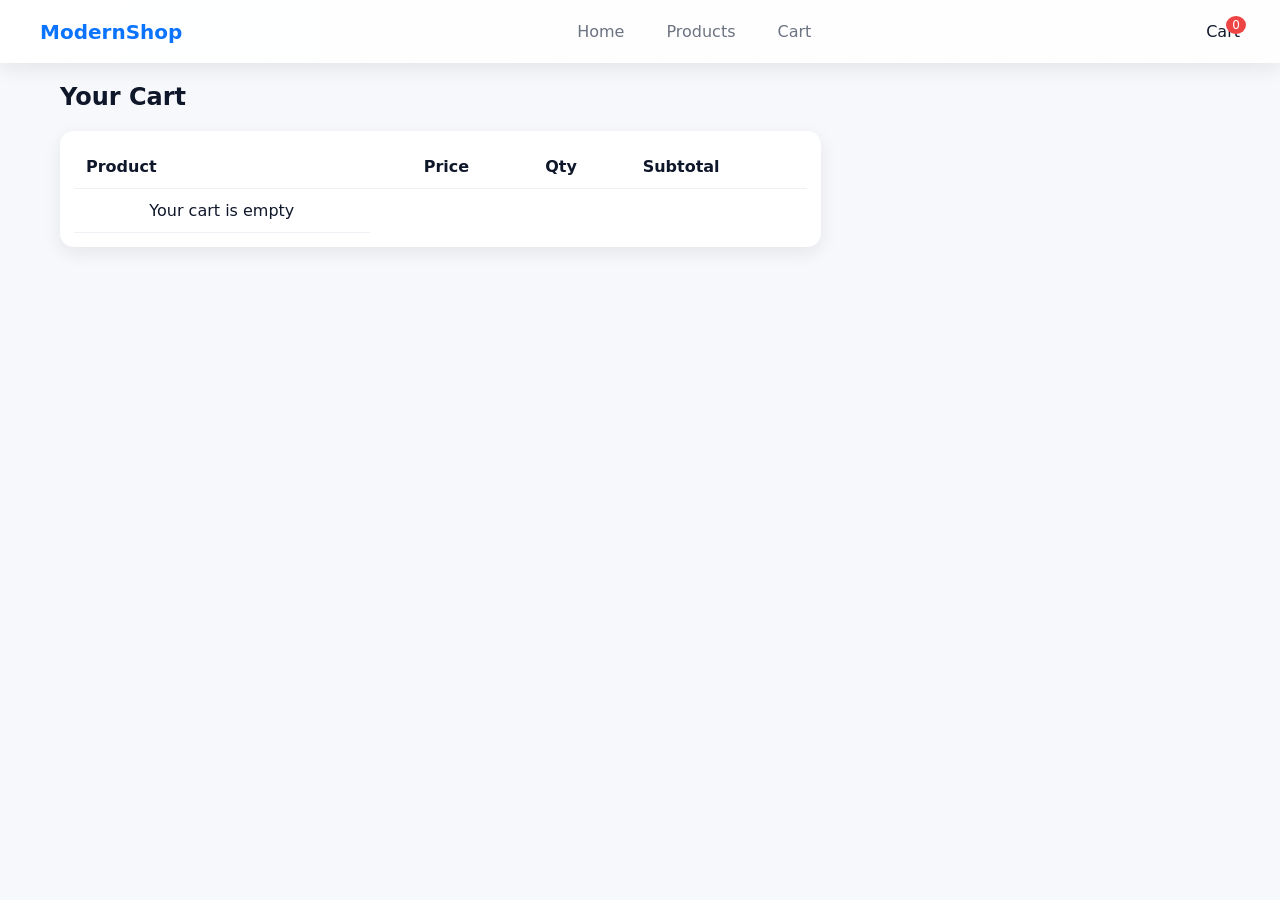
<file: CJA Website/cart.html>
<!doctype html>
<html lang="en">
<head>
   <script src="https://assets.adobedtm.com/21b53c73144b/8a77d14a13e7/launch-238e2ed2324d.min.js" async></script>
  <meta charset="utf-8">
  <meta name="viewport" content="width=device-width,initial-scale=1">
  <title>Cart - Modern Shop</title>
  <link rel="stylesheet" href="assets/css/style.css">
</head>
<body>
  <header class="site-header">
    <div class="container nav">
      <div class="logo">ModernShop</div>
      <nav class="nav-links"><a href="index.html">Home</a><a href="products.html">Products</a><a href="cart.html">Cart</a></nav>
      <div class="nav-actions"><div class="cart-btn"><a href="cart.html">Cart</a><span class="cart-count">0</span></div><button class="hamburger">☰</button></div>
    </div>
  </header>
  <main class="container">
    <h2>Your Cart</h2>
    <div style="display:grid;grid-template-columns:2fr 1fr;gap:18px">
      <div class="card">
        <table class="cart-table"><thead><tr><th>Product</th><th></th><th>Price</th><th>Qty</th><th>Subtotal</th></tr></thead>
          <tbody id="cart-body"></tbody></table>
      </div>
      <div id="cart-summary"></div>
    </div>
    <script src="assets/js/products.js"></script>
    <script src="assets/js/app.js"></script>
    <script src="assets/js/cart.js"></script>
  </main>
  <div id="toast-container"></div>
</body>
</html>
</file>
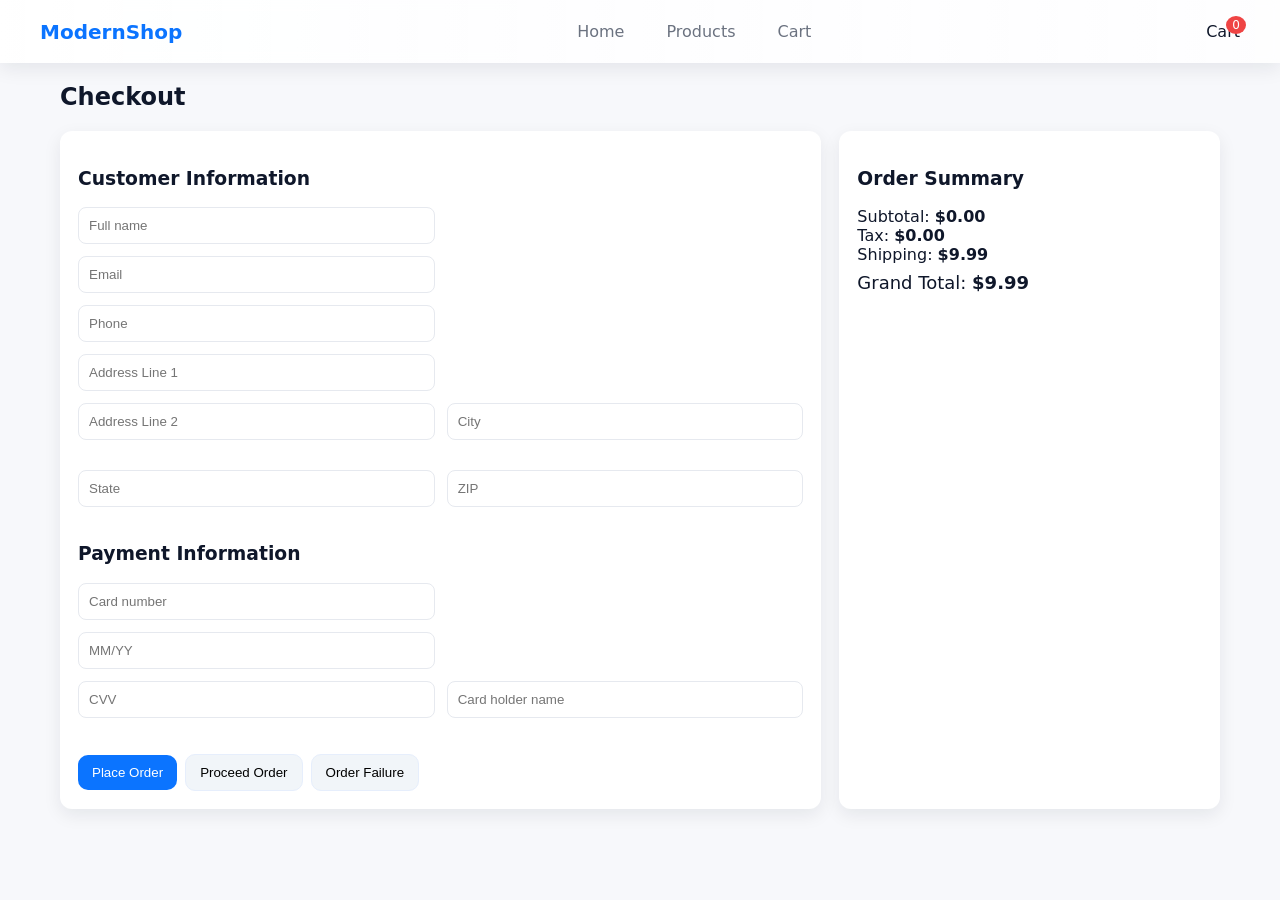
<file: CJA Website/checkout.html>
<!doctype html>
<html lang="en">
<head>
   <script src="https://assets.adobedtm.com/21b53c73144b/8a77d14a13e7/launch-238e2ed2324d.min.js" async></script>
  <meta charset="utf-8">
  <meta name="viewport" content="width=device-width,initial-scale=1">
  <title>Checkout - Modern Shop</title>
  <link rel="stylesheet" href="assets/css/style.css">
</head>
<body>
  <header class="site-header">
    <div class="container nav">
      <div class="logo">ModernShop</div>
      <nav class="nav-links"><a href="index.html">Home</a><a href="products.html">Products</a><a href="cart.html">Cart</a></nav>
      <div class="nav-actions"><div class="cart-btn"><a href="cart.html">Cart</a><span class="cart-count">0</span></div><button class="hamburger">☰</button></div>
    </div>
  </header>

  <main class="container">
    <h2>Checkout</h2>
    <div style="display:grid;grid-template-columns:2fr 1fr;gap:18px">
      <form id="checkout-form" class="form">
        <h3>Customer Information</h3>
        <div class="form-row"><input class="input" name="fullname" placeholder="Full name"><div class="error" data-error="fullname"></div><input class="input" name="email" placeholder="Email"><div class="error" data-error="email"></div></div>
        <div style="height:12px"></div>
        <div class="form-row"><input class="input" name="phone" placeholder="Phone"><div class="error" data-error="phone"></div><input class="input" name="address1" placeholder="Address Line 1"><div class="error" data-error="address1"></div></div>
        <div class="form-row" style="margin-top:12px"><input class="input" name="address2" placeholder="Address Line 2"><input class="input" name="city" placeholder="City"><div class="error" data-error="city"></div></div>
        <div class="form-row" style="margin-top:12px"><input class="input" name="state" placeholder="State"><input class="input" name="zip" placeholder="ZIP"><div class="error" data-error="zip"></div></div>
        <h3 style="margin-top:18px">Payment Information</h3>
        <div class="form-row"><input class="input" name="card" placeholder="Card number"><div class="error" data-error="card"></div><input class="input" name="expiry" placeholder="MM/YY"><div class="error" data-error="expiry"></div></div>
        <div class="form-row" style="margin-top:12px"><input class="input" name="cvv" placeholder="CVV"><input class="input" name="cardname" placeholder="Card holder name"><div class="error" data-error="cvv"></div></div>
        <div style="margin-top:18px;display:flex;gap:8px;align-items:center">
          <button id="place-order-btn" class="btn btn-primary" type="submit">Place Order</button>
          <button id="proceed-order" type="button" class="btn btn-secondary">Proceed Order</button>
          <button id="order-failure-btn" type="button" class="btn btn-secondary">Order Failure</button>
        </div>
      </form>
<script>
/* Adobe Client Data Layer */
window.adobeDataLayer = window.adobeDataLayer || [];

document.addEventListener("DOMContentLoaded", function () {

    const checkoutForm = document.getElementById("checkout-form");

    if (!checkoutForm) return;

    checkoutForm.addEventListener("submit", function (e) {

        // Capture form values
        const fullName = document.querySelector('[name="fullname"]')?.value.trim() || "";
        const email = document.querySelector('[name="email"]')?.value.trim() || "";
        const mobileNo = document.querySelector('[name="phone"]')?.value.trim() || "";

        // Create Lead Object
        const leadData = {
            fullName: fullName,
            email: email,
            mobileNo: mobileNo,
            timestamp: new Date().toISOString()
        };

        // Store in Session Storage
        sessionStorage.setItem("leadData", JSON.stringify(leadData))
        sessionStorage.setItem("fullName", fullName);
        sessionStorage.setItem("email", email);
        sessionStorage.setItem("mobileNo", mobileNo);

        // Push to Adobe Data Layer
        window.adobeDataLayer.push({
            event: "checkoutLeadCaptured",
            
                fullName: fullName,
                email: email,
                mobileNo: mobileNo,
                platform:'Online'
            
        });

        console.log("Lead Data Stored:", leadData);
        console.log("Adobe Data Layer:", window.adobeDataLayer);
    });

});
</script>
      <aside class="form">
        <h3>Order Summary</h3>
        <div id="order-list" style="margin-bottom:12px"></div>
        <div id="order-totals"></div>
      </aside>
    </div>
    <script src="assets/js/products.js"></script>
    <script src="assets/js/app.js"></script>
    <script src="assets/js/checkout.js"></script>
  </main>
  <div id="toast-container"></div>
</body>
</html>
</file>
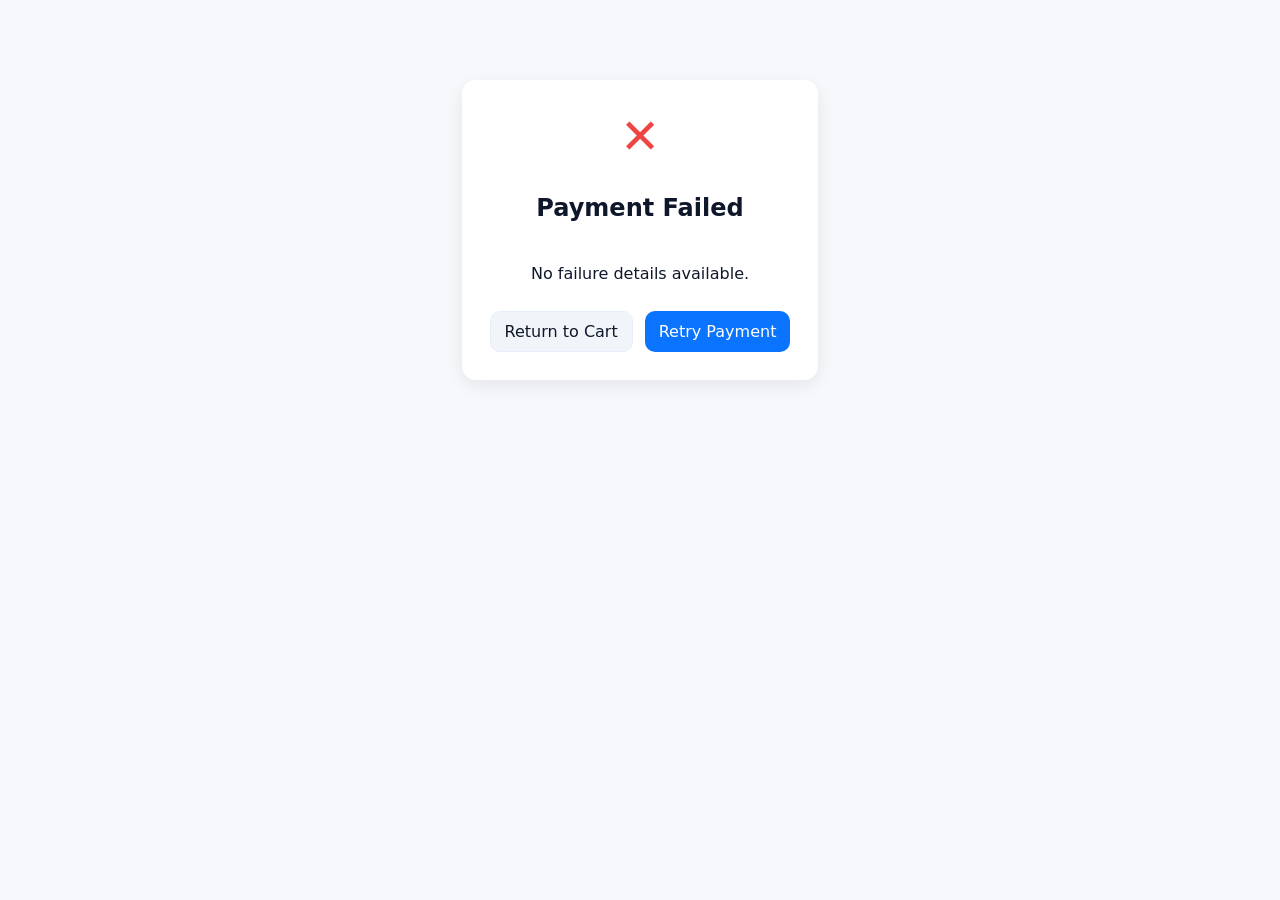
<file: CJA Website/order-failure.html>
<!doctype html>
<html lang="en">
<head>
   <script src="https://assets.adobedtm.com/21b53c73144b/8a77d14a13e7/launch-238e2ed2324d.min.js" async></script>
  <meta charset="utf-8">
  <meta name="viewport" content="width=device-width,initial-scale=1">
  <title>Order Failed - Modern Shop</title>
  <link rel="stylesheet" href="assets/css/style.css">
</head>
<body>
  <main class="container center" style="padding:80px 0;flex-direction:column">
    <div class="card center" style="max-width:720px;padding:28px">
      <div style="font-size:48px;color:var(--danger)">✕</div>
      <h2>Payment Failed</h2>
      <div id="fail-info" style="margin-top:12px"></div>
      <div style="margin-top:18px;display:flex;gap:12px"><a href="cart.html" class="btn btn-secondary">Return to Cart</a><a href="checkout.html" id="retry-btn" class="btn btn-primary">Retry Payment</a></div>
    </div>
  </main>
  <script>
    const raw = localStorage.getItem('last_order_failure');
    const el = document.getElementById('fail-info');
    if(!raw) el.innerHTML='No failure details available.'; else {
      const f = JSON.parse(raw);
      el.innerHTML = `<p>Reason: <strong>${f.reason}</strong></p><p>Order preserved in cart. Please try again.</p>`;
      document.getElementById('retry-btn').addEventListener('click',()=>{window.location='checkout.html'});
    }
  </script>
</body>
</html>
</file>
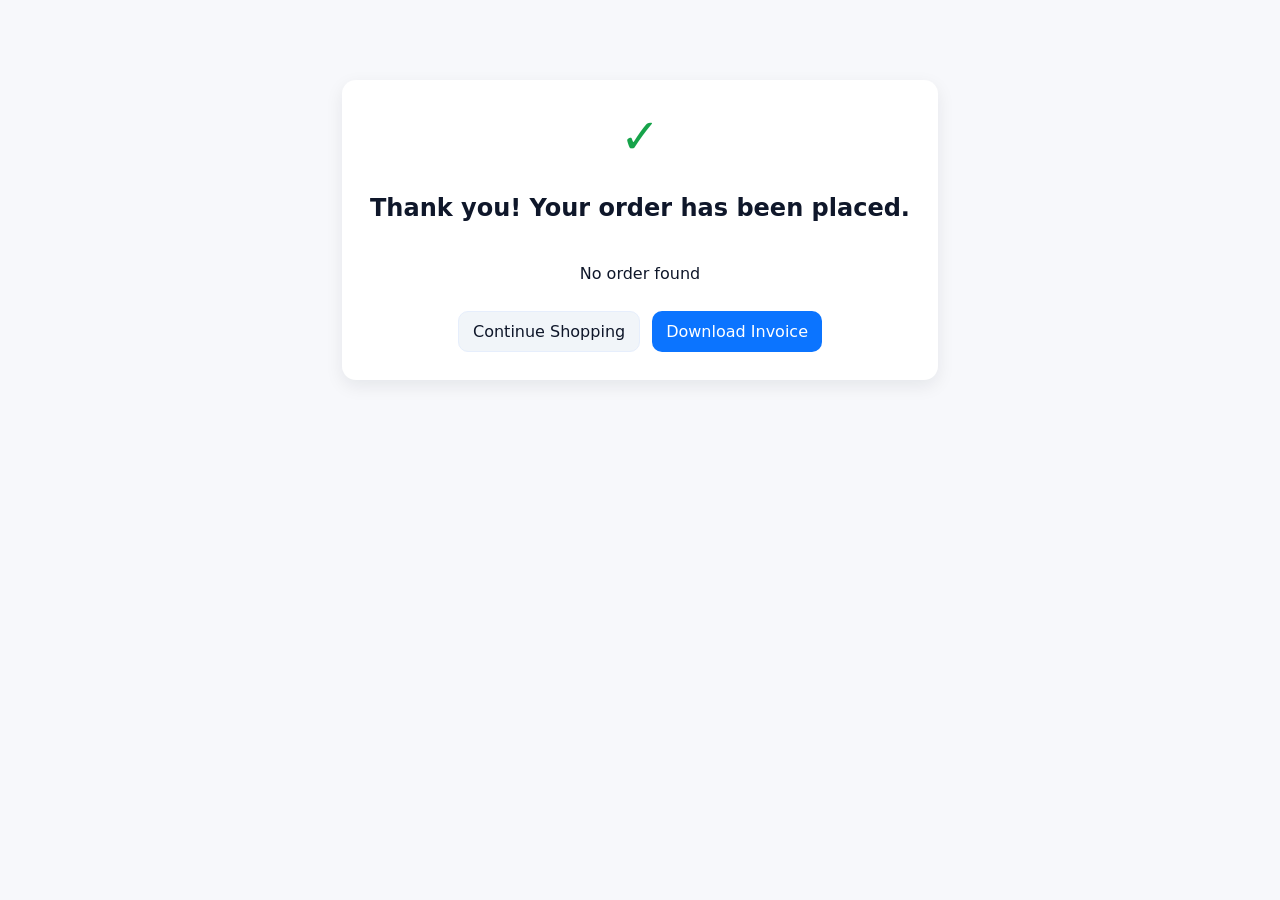
<file: CJA Website/order-success.html>
<!doctype html>
<html lang="en">
<head>
   <script src="https://assets.adobedtm.com/21b53c73144b/8a77d14a13e7/launch-238e2ed2324d.min.js" async></script>
  <meta charset="utf-8">
  <meta name="viewport" content="width=device-width,initial-scale=1">
  <title>Order Success - Modern Shop</title>
  <link rel="stylesheet" href="assets/css/style.css">
</head>
<body>
  <main class="container center" style="padding:80px 0;flex-direction:column">
    <div class="card center" style="max-width:720px;padding:28px">
      <div style="font-size:48px;color:var(--success)">✓</div>
      <h2>Thank you! Your order has been placed.</h2>
      <div id="order-info" style="margin-top:12px"></div>
      <div style="margin-top:18px;display:flex;gap:12px"><a href="index.html" class="btn btn-secondary">Continue Shopping</a><a href="" id="download-invoice" class="btn btn-primary">Download Invoice</a></div>
    </div>
  </main>
  <script>
    const infoEl = document.getElementById('order-info');
    const raw = localStorage.getItem('last_order');
    if(!raw){infoEl.innerHTML='No order found';} else {
      const order = JSON.parse(raw);
      const est = new Date(); est.setDate(est.getDate()+5);
      infoEl.innerHTML = `<p>Order ID: <strong>${order.id}</strong></p><p>Order Date: ${new Date(order.date).toLocaleString()}</p><p>Estimated Delivery: ${est.toDateString()}</p><h4 style="margin-top:12px">Items</h4>`;
      order.items.forEach(i=>{infoEl.innerHTML += `<div style="display:flex;justify-content:space-between">${i.name} x ${i.quantity} <strong>$${(i.price*i.quantity).toFixed(2)}</strong></div>`});
      infoEl.innerHTML += `<p style="margin-top:12px">Total: <strong>$${order.amount.toFixed(2)}</strong></p>`;
      document.getElementById('download-invoice').addEventListener('click',(e)=>{e.preventDefault();alert('Invoice download (demo)');});
      // orders storage
      const orders = JSON.parse(localStorage.getItem('orders')||'[]'); orders.push(order); localStorage.setItem('orders', JSON.stringify(orders));
      // clear last_order
      localStorage.removeItem('last_order');
    }
  </script>
</body>
</html>
</file>
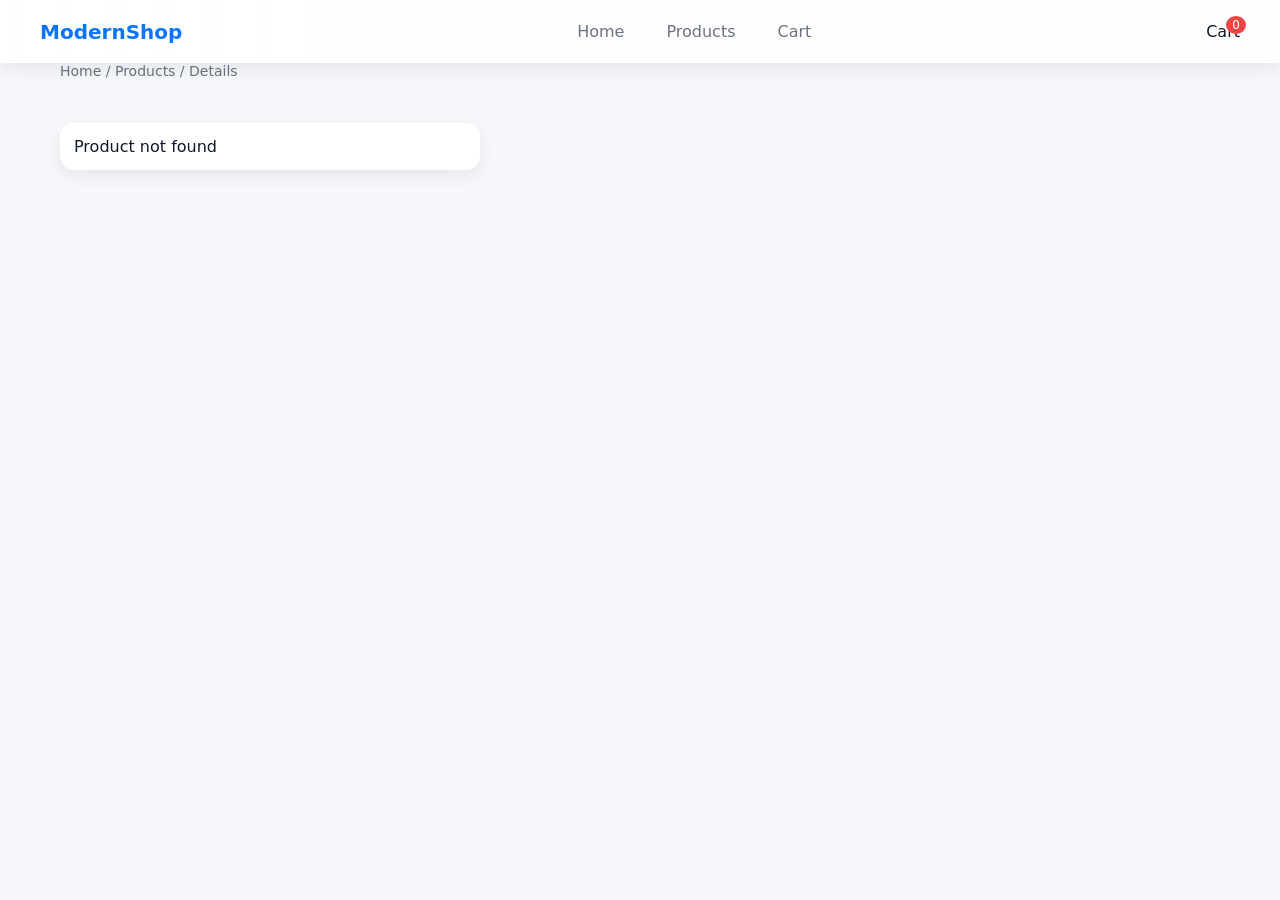
<file: CJA Website/product-details.html>
<!doctype html>
<html lang="en">
<head>
   <script src="https://assets.adobedtm.com/21b53c73144b/8a77d14a13e7/launch-238e2ed2324d.min.js" async></script>
  <meta charset="utf-8">
  <meta name="viewport" content="width=device-width,initial-scale=1">
  <title>Product Details - Modern Shop</title>
  <link rel="stylesheet" href="assets/css/style.css">
</head>
<body>
  <header class="site-header">
    <div class="container nav">
      <div class="logo">ModernShop</div>
      <nav class="nav-links">
        <a href="index.html">Home</a>
        <a href="products.html">Products</a>
        <a href="cart.html">Cart</a>
      </nav>
      <div class="nav-actions"><div class="cart-btn"><a href="cart.html">Cart</a><span class="cart-count">0</span></div><button class="hamburger">☰</button></div>
    </div>
  </header>

  <main class="container">
    <div id="breadcrumbs" class="breadcrumbs">Home / Products / Details</div>
    <div id="product-area" class="details"></div>
    <script src="assets/js/products.js"></script>
    <script src="assets/js/app.js"></script>
    <script>
      function qs(p){return document.querySelector(p)}
      const params = new URLSearchParams(location.search); const id = parseInt(params.get('id'),10);
      const p = window.PRODUCTS.find(x=>x.id===id);
      const area = qs('#product-area');
      if(!p){area.innerHTML='<div class="card">Product not found</div>'}
      else{
        area.innerHTML = `
          <div class="gallery">
            <img class="big-img" src="${p.image}" id="main-img">
            <div class="thumbs"><img src="${p.image}" style="width:80px;height:60px;object-fit:cover;border-radius:8px;cursor:pointer" onclick="document.getElementById('main-img').src='${p.image}'"></div>
          </div>
          <div>
            <h2>${p.name}</h2>
            <div class="muted">${p.category} · ${p.rating}★</div>
            <p style="margin-top:12px">${p.description}</p>
            <div style="margin-top:12px"><span class="price">$${p.price.toFixed(2)}</span> <span class="muted" style="margin-left:12px">${p.stock>0? 'In stock':'Out of stock'}</span></div>
            <div style="margin-top:12px" class="qty"><button id="dec" class="btn btn-secondary">-</button><input id="qty" value="1" style="width:54px;text-align:center;border:1px solid #e6e9ef;padding:8px;border-radius:8px"><button id="inc" class="btn btn-secondary">+</button></div>
            <div style="margin-top:12px"><button id="add-cart" class="btn btn-primary">Add to Cart</button></div>
          </div>
<div style="margin-top:30px;padding:20px;border:1px solid #ddd;border-radius:10px;">
  <h3>Request More Information</h3>

  <form id="leadForm">
    <div style="margin-bottom:10px;">
      <input type="text" id="firstName" placeholder="First Name" required
        style="width:100%;padding:10px;">
    </div>

    <div style="margin-bottom:10px;">
      <input type="text" id="lastName" placeholder="Last Name" required
        style="width:100%;padding:10px;">
    </div>

    <div style="margin-bottom:10px;">
      <input type="tel" id="mobile" placeholder="Mobile Number"
        pattern="[0-9]{10}" maxlength="10" required
        style="width:100%;padding:10px;">
    </div>

    <div style="margin-bottom:10px;">
      <input type="email" id="email" placeholder="Email Address" required
        style="width:100%;padding:10px;">
    </div>

    <button type="submit" class="btn btn-primary">
      Submit Lead
    </button>
  </form>

  <div id="leadSuccess"
       style="display:none;margin-top:15px;color:green;font-weight:bold;">
  </div>
</div>
        `;
//Addto cart eventlistener
        let q=1; document.getElementById('inc').addEventListener('click',()=>{q++;document.getElementById('qty').value=q});
        document.getElementById('dec').addEventListener('click',()=>{q=Math.max(1,q-1);document.getElementById('qty').value=q});
        document.getElementById('add-cart').addEventListener('click',()=>{window.ECOM.addToCart(p,parseInt(document.getElementById('qty').value,10));});


document.getElementById('leadForm').addEventListener('submit', function (e) {

    e.preventDefault();

    // Get form values
    const firstName = document.getElementById('firstName').value.trim();
    const lastName = document.getElementById('lastName').value.trim();
    const mobile = document.getElementById('mobile').value.trim();
    const email = document.getElementById('email').value.trim();

    // Generate Lead ID
    const leadId = 'LEAD-' + Date.now();

    // Store in session storage
    sessionStorage.setItem('leadData', JSON.stringify({
        leadId,
        firstName,
        lastName,
        mobile,
        email
    }));

  
    document.getElementById('leadSuccess').innerHTML =
        'Lead submitted successfully. Lead ID: ' + leadId;

});




//lead form eventlistener

document.getElementById('leadForm').addEventListener('submit', function(e){


    e.preventDefault();

    const firstName = document.getElementById('firstName').value.trim();
    const lastName = document.getElementById('lastName').value.trim();
    const mobile = document.getElementById('mobile').value.trim();
    const email = document.getElementById('email').value.trim();

    const leadId =
        'LEAD-' +
        Date.now() +
        '-' +
        Math.floor(Math.random() * 10000);

    const leadData = {
        leadId,
        firstName,
        lastName,
        mobile,
        email,

        productId: p.id,
        productName: p.name,
        productCategory: p.category,
        productPrice: p.price,

        timestamp: new Date().toISOString()
    };

    // Store complete lead object
    sessionStorage.setItem(
        'leadData',
        JSON.stringify(leadData)
    );

    // Store individual fields
    sessionStorage.setItem('leadId', leadId);
    sessionStorage.setItem('firstName', firstName);
    sessionStorage.setItem('lastName', lastName);
    sessionStorage.setItem('mobile', mobile);
    sessionStorage.setItem('email', email);

    // Data Layer Push
    window.adobeDataLayer = window.adobeDataLayer || [];

    window.adobeDataLayer.push({
        event: 'leadSubmitted',
        leadId: leadId,

        firstName: firstName,
        lastName: lastName,
        mobile: mobile,
        email: email,
        platform:"Store",

        productId: p.id,
        productName: p.name,
        productCategory: p.category,
        productPrice: p.price
    });

    console.log('Lead Data:', leadData);
    console.log('Data Layer:', window.adobeDataLayer);

    document.getElementById('leadSuccess').style.display = 'block';
    document.getElementById('leadSuccess').innerHTML =
        'Lead submitted successfully. Lead ID: ' + leadId;

    this.reset();
});
const leadData = JSON.parse(
    sessionStorage.getItem('leadData')
);


      
}
    </script>
  </main>
  <div id="toast-container"></div>
</body>
</html>
</file>
<file: CJA Website/assets/css/style.css>
/* Global styles */
:root{
  --bg:#f7f8fb;
  --card:#ffffff;
  --accent:#0b74ff;
  --muted:#6b7280;
  --success:#16a34a;
  --danger:#ef4444;
  --glass: rgba(255,255,255,0.6);
  --shadow: 0 6px 18px rgba(12,20,40,0.08);
  --radius:12px;
  --max-width:1200px;
}
*{box-sizing:border-box}
html,body{height:100%}
body{font-family:Inter, ui-sans-serif, system-ui, -apple-system, "Segoe UI", Roboto, "Helvetica Neue", Arial; background:var(--bg); color:#0f172a; margin:0; -webkit-font-smoothing:antialiased}
a{color:inherit;text-decoration:none}
.container{max-width:var(--max-width);margin:0 auto;padding:0 20px}

/* Header */
.site-header{background:linear-gradient(90deg, rgba(255,255,255,0.9), rgba(255,255,255,0.8));backdrop-filter:blur(6px);position:sticky;top:0;z-index:60;box-shadow:var(--shadow)}
.nav{display:flex;align-items:center;justify-content:space-between;padding:14px 0}
.logo{font-weight:700;color:var(--accent);font-size:20px}
.nav-links{display:flex;gap:18px;align-items:center}
.nav-links a{padding:8px 12px;border-radius:8px;color:var(--muted)}
.nav-actions{display:flex;gap:12px;align-items:center}
.cart-btn{position:relative}
.cart-count{position:absolute;top:-6px;right:-6px;background:var(--danger);color:#fff;border-radius:50%;padding:2px 6px;font-size:12px}
.search-input{border:1px solid #e6e9ef;padding:8px 12px;border-radius:10px;display:flex;align-items:center;gap:8px}

/* Mobile menu */
.hamburger{display:none;padding:8px;border-radius:8px}
@media(max-width:900px){.nav-links{display:none}.hamburger{display:inline-flex}}

/* Hero */
.hero{display:grid;grid-template-columns:1fr 420px;gap:28px;align-items:center;padding:48px 0}
.hero-card{background:linear-gradient(180deg,#fff,#fbfdff);padding:28px;border-radius:18px;box-shadow:var(--shadow)}
.hero h1{font-size:32px;margin:0 0 12px}
.hero p{color:var(--muted);margin:0 0 18px}
.cta{background:var(--accent);color:#fff;padding:12px 18px;border-radius:10px}
@media(max-width:900px){.hero{grid-template-columns:1fr;padding:28px 0}}

/* Product grid */
.grid{display:grid;grid-template-columns:repeat(4,1fr);gap:18px}
@media(max-width:1100px){.grid{grid-template-columns:repeat(3,1fr)}}
@media(max-width:760px){.grid{grid-template-columns:repeat(2,1fr)}}
@media(max-width:420px){.grid{grid-template-columns:1fr}}
.card{background:var(--card);border-radius:14px;padding:14px;box-shadow:var(--shadow);display:flex;flex-direction:column;gap:10px}
.prod-img{width:100%;height:180px;border-radius:10px;object-fit:cover}
.prod-title{font-weight:600}
.prod-meta{display:flex;justify-content:space-between;align-items:center;color:var(--muted);font-size:14px}
.price{font-weight:700;color:var(--accent)}
.badge{background:linear-gradient(90deg,#ffe6e6,#fff3f3);color:var(--danger);padding:4px 8px;border-radius:8px;font-size:12px}

/* Buttons */
.btn{display:inline-flex;align-items:center;gap:8px;padding:10px 14px;border-radius:10px;border:none;cursor:pointer}
.btn-primary{background:var(--accent);color:#fff}
.btn-secondary{background:#f1f5f9;border:1px solid #e6eefc}

/* Footer */
.site-footer{background:#0b1020;color:#cbd5e1;padding:48px 0;margin-top:48px}
.footer-grid{display:grid;grid-template-columns:repeat(4,1fr);gap:18px}
@media(max-width:900px){.footer-grid{grid-template-columns:repeat(2,1fr)}}
@media(max-width:520px){.footer-grid{grid-template-columns:1fr}}

/* Utilities */
.center{display:flex;align-items:center;justify-content:center}
.muted{color:var(--muted)}
.pill{background:#f8fafc;padding:6px 10px;border-radius:999px}

/* Product details */
.details{display:grid;grid-template-columns:420px 1fr;gap:24px;padding:32px 0}
.gallery{display:flex;flex-direction:column;gap:12px}
.thumbs{display:flex;gap:8px}
.big-img{width:100%;height:420px;object-fit:cover;border-radius:12px}
.qty{display:flex;align-items:center;gap:8px}

/* Cart table */
.cart-table{width:100%;border-collapse:collapse}
.cart-table th,.cart-table td{padding:12px;border-bottom:1px solid #eef2f7;text-align:left}
.cart-summary{background:var(--card);padding:18px;border-radius:12px;box-shadow:var(--shadow)}

/* Forms */
.form{background:var(--card);padding:18px;border-radius:12px;box-shadow:var(--shadow)}
.form-row{display:grid;grid-template-columns:1fr 1fr;gap:12px}
@media(max-width:760px){.form-row{grid-template-columns:1fr}}
.input, .select{width:100%;padding:10px;border-radius:8px;border:1px solid #e6e9ef}
.error{color:var(--danger);font-size:13px;margin-top:6px}

/* Toasts & loader */
#toast-container{position:fixed;right:18px;bottom:18px;z-index:120;display:flex;flex-direction:column;gap:8px}
.toast{background:#0b1220;color:#fff;padding:12px 16px;border-radius:10px;box-shadow:var(--shadow)}
.loader-overlay{position:fixed;inset:0;background:rgba(10,12,20,0.45);display:flex;align-items:center;justify-content:center;z-index:200}
.spinner{width:56px;height:56px;border-radius:50%;border:6px solid rgba(255,255,255,0.12);border-top-color:var(--accent);animation:spin 1s linear infinite}
@keyframes spin{to{transform:rotate(360deg)}}

/* Breadcrumbs */
.breadcrumbs{font-size:14px;color:var(--muted);margin-bottom:12px}

.load-more{display:block;margin:20px auto;padding:10px 16px;border-radius:10px}

/* small helpers */
.hidden{display:none}
</file>
